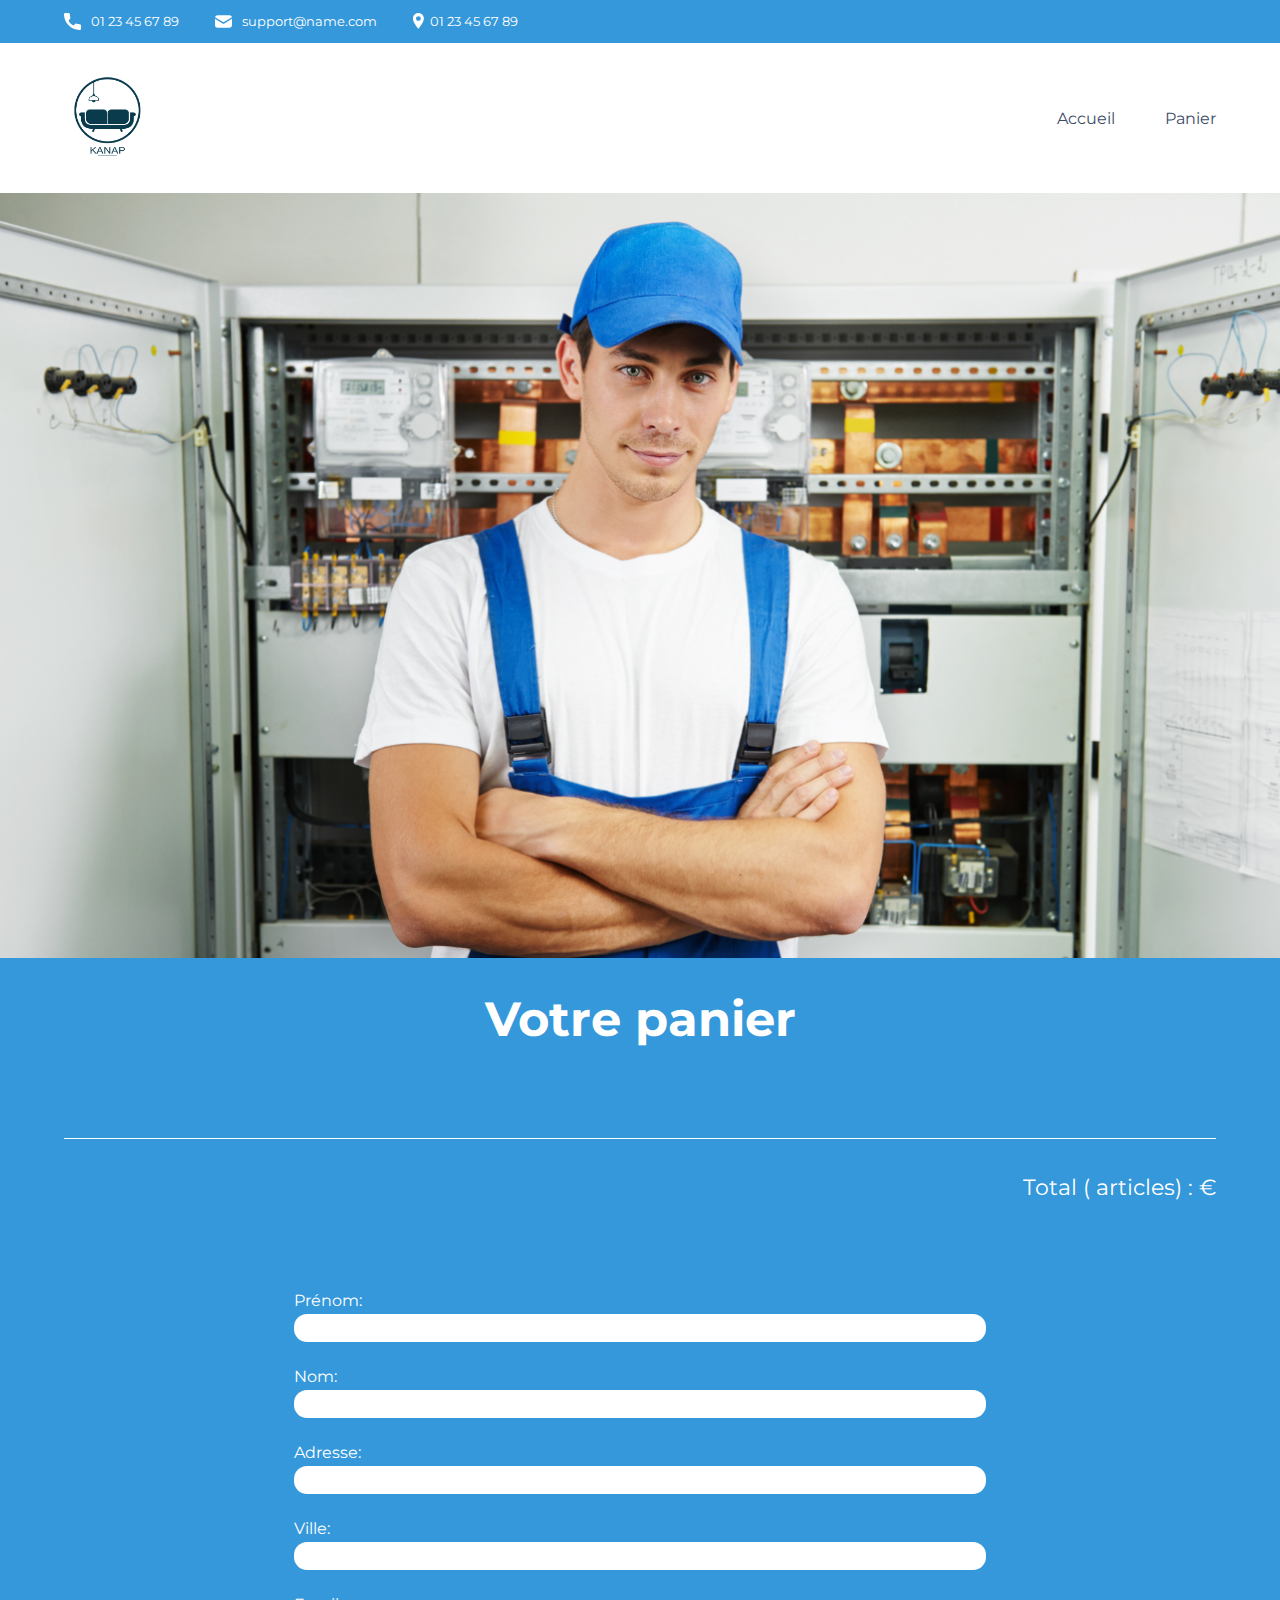
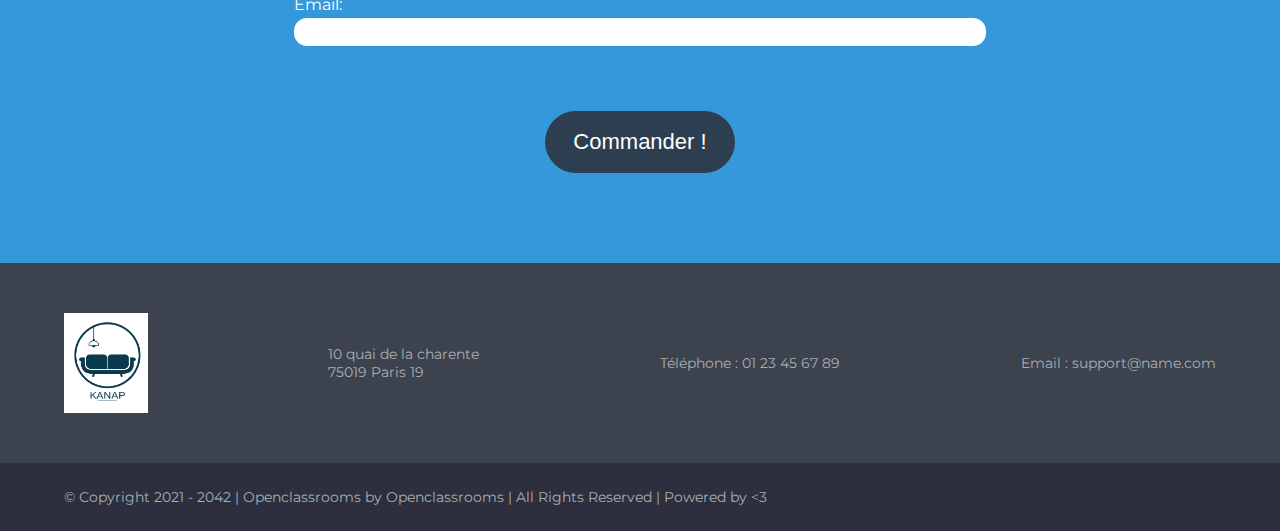
<file: cart.html>
<!DOCTYPE html>
<html lang="fr">
  <head>
    <title>Cart</title>

    <meta charset="utf-8">
    <meta name="description" content="Plateforme incroyable de e-commerce">

    <link rel="preconnect" href="https://fonts.googleapis.com">
    <link rel="preconnect" href="https://fonts.gstatic.com" crossorigin>
    <link href="https://fonts.googleapis.com/css2?family=Montserrat:wght@100;200;300;400;500;600;700;800;900&display=swap" rel="stylesheet">
    <link href="../css/style.css" rel="stylesheet" />
    <link href="../css/cart.css" rel="stylesheet" />

    <meta name="viewport" content="width=device-width, initial-scale=1">
  </head>

  <body>
    <header>
      <div class="limitedWidthBlockContainer informations">
        <div class="limitedWidthBlock">
          <ul>
            <li><img src="../images/icons/phone.svg" alt="logo de téléphone" class="informations__phone">01 23 45 67 89</li>
            <li><img src="../images/icons/mail.svg" alt="logo d'une enveloppe" class="informations__mail">support@name.com</li>
            <li><img src="../images/icons/adress.svg" alt="logo d'un point de géolocalisation" class="informations__address">01 23 45 67 89</li>
          </ul>
        </div>
      </div>
      <div class="limitedWidthBlockContainer menu">
        <div class="limitedWidthBlock">
          <a href="./index.html">
            <img class="logo" src="../images/logo.png" alt="Logo de l'entreprise">
          </a>
          <nav>
            <ul>
              <a href="./index.html"><li>Accueil</li></a>
              <a href="./cart.html"><li>Panier</li></a>
            </ul>
          </nav>
        </div>
      </div>
      <img class="banniere" src="../images/banniere.png" alt="Baniere">
    </header>
    
    <main class="limitedWidthBlockContainer">
      <div class="limitedWidthBlock" id="limitedWidthBlock">
        <div class="cartAndFormContainer" id="cartAndFormContainer">
          <h1>Votre panier</h1>
          <section class="cart">
            <section id="cart__items">
             <!--  <article class="cart__item" data-id="{product-ID}" data-color="{product-color}">
                <div class="cart__item__img">
                  <img src="../images/product01.jpg" alt="Photographie d'un canapé">
                </div>
                <div class="cart__item__content">
                  <div class="cart__item__content__description">
                    <h2>Nom du produit</h2>
                    <p>Vert</p>
                    <p>42,00 €</p>
                  </div>
                  <div class="cart__item__content__settings">
                    <div class="cart__item__content__settings__quantity">
                      <p>Qté : </p>
                      <input type="number" class="itemQuantity" name="itemQuantity" min="1" max="100" value="42">
                    </div>
                    <div class="cart__item__content__settings__delete">
                      <p class="deleteItem">Supprimer</p>
                    </div>
                  </div>
                </div>
              </article> -->
            </section>
            <div class="cart__price">
              <p>Total (<span id="totalQuantity"><!-- 2 --></span> articles) : <span id="totalPrice"><!-- 84,00 --></span> €</p>
            </div>
            <div class="cart__order">
              <form method="get" class="cart__order__form">
                <div class="cart__order__form__question">
                  <label for="firstName">Prénom: </label>
                  <input type="text" name="firstName" id="firstName" required>
                  <p id="firstNameErrorMsg"><!-- ci est un message d'erreur --></p>
                </div>
                <div class="cart__order__form__question">
                  <label for="lastName">Nom: </label>
                  <input type="text" name="lastName" id="lastName" required>
                  <p id="lastNameErrorMsg"></p>
                </div>
                <div class="cart__order__form__question">
                  <label for="address">Adresse: </label>
                  <input type="text" name="address" id="address" required>
                  <p id="addressErrorMsg"></p>
                </div>
                <div class="cart__order__form__question">
                  <label for="city">Ville: </label>
                  <input type="text" name="city" id="city" required>
                  <p id="cityErrorMsg"></p>
                </div>
                <div class="cart__order__form__question">
                  <label for="email">Email: </label>
                  <input type="email" name="email" id="email" required>
                  <p id="emailErrorMsg"></p>
                </div>
                <div class="cart__order__form__submit">
                  <input type="submit" value="Commander !" id="order">
                </div>
              </form>
            </div>
          </section>
        </div>
      </div>
    </main>
    
    <footer>
      <div class="limitedWidthBlockContainer footerMain">
        <div class="limitedWidthBlock">
          <div>
            <img class="logo" src="../images/logo.png" alt="Logo de l'entreprise">
          </div>
          <div>
            <p>10 quai de la charente <br>75019 Paris 19</p>
          </div>
          <div>
            <p>Téléphone : 01 23 45 67 89</p>
          </div>
          <div>
            <p>Email : support@name.com</p>
          </div>
        </div>
      </div>
      <div class="limitedWidthBlockContainer footerSecondary">
        <div class="limitedWidthBlock">
          <p>© Copyright 2021 - 2042 | Openclassrooms by Openclassrooms | All Rights Reserved | Powered by <3</p>
        </div>
      </div>
    </footer>
  <script src="../js/cart.js"></script>
  </body>
</html>
</file>
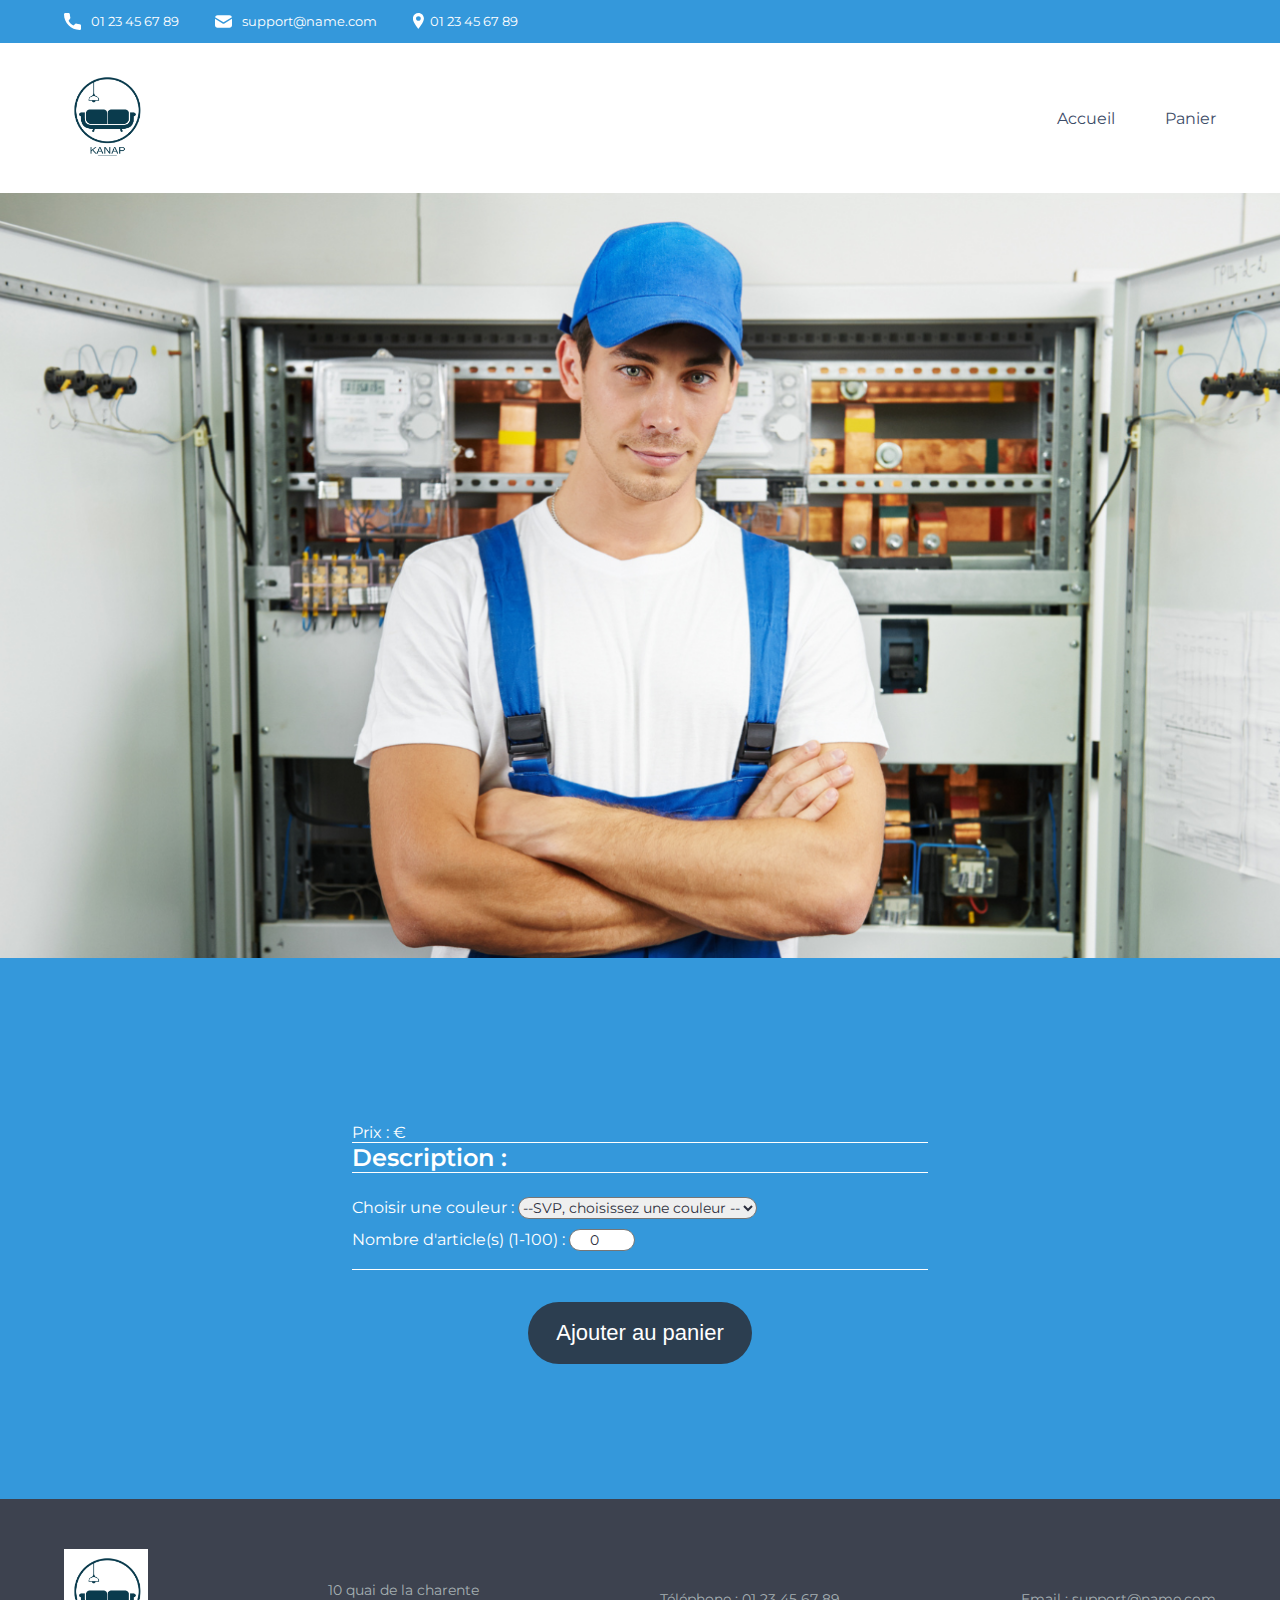
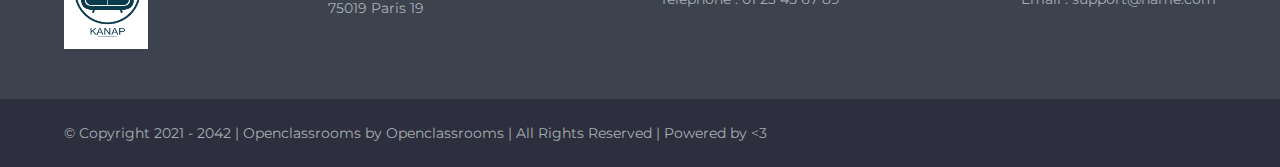
<file: product.html>
<!DOCTYPE html>
<html lang="fr">
  <head>
    <title>Nom du produit</title>

    <meta charset="utf-8">
    <meta name="description" content="Plateforme incroyable de e-commerce">

    <link rel="preconnect" href="https://fonts.googleapis.com">
    <link rel="preconnect" href="https://fonts.gstatic.com" crossorigin>
    <link href="https://fonts.googleapis.com/css2?family=Montserrat:wght@100;200;300;400;500;600;700;800;900&display=swap" rel="stylesheet">
    <link href="../css/style.css" rel="stylesheet" />
    <link href="../css/product.css" rel="stylesheet" />

    <meta name="viewport" content="width=device-width, initial-scale=1">
  </head>

  <body>
    <header>
      <div class="limitedWidthBlockContainer informations">
        <div class="limitedWidthBlock">
          <ul>
            <li><img src="../images/icons/phone.svg" alt="logo de téléphone" class="informations__phone">01 23 45 67 89</li>
            <li><img src="../images/icons/mail.svg" alt="logo d'une enveloppe" class="informations__mail">support@name.com</li>
            <li><img src="../images/icons/adress.svg" alt="logo d'un point de géolocalisation" class="informations__address">01 23 45 67 89</li>
          </ul>
        </div>
      </div>
      <div class="limitedWidthBlockContainer menu">
        <div class="limitedWidthBlock">
          <a href="./index.html">
            <img class="logo" src="../images/logo.png" alt="Logo de l'entreprise">
          </a>
          <nav>
            <ul>
              <a href="./index.html"><li>Accueil</li></a>
              <a href="./cart.html"><li>Panier</li></a>
            </ul>
          </nav>
        </div>
      </div>
      <img class="banniere" src="../images/banniere.png" alt="Baniere">
    </header>

    <main class="limitedWidthBlockContainer">
      <div class="limitedWidthBlock">
        <section class="item">
          <article>
            <div class="item__img">
              <!-- <img src="../images/logo.png" alt="Photographie d'un canapé"> -->
            </div>
            <div class="item__content">

              <div class="item__content__titlePrice">
                <h1 id="title"><!-- Nom du produit --></h1>
                <p>Prix : <span id="price"><!-- 42 --></span>€</p>
              </div>

              <div class="item__content__description">
                <p class="item__content__description__title">Description :</p>
                <p id="description"><!-- Dis enim malesuada risus sapien gravida nulla nisl arcu. --></p>
              </div>

              <div class="item__content__settings">
                <div class="item__content__settings__color">
                  <label for="color-select">Choisir une couleur :</label>
                  <select name="color-select" id="colors">
                      <option value="">--SVP, choisissez une couleur --</option>
<!--                    <option value="vert">vert</option>
                        <option value="blanc">blanc</option> -->
                  </select>
                </div>

                <div class="item__content__settings__quantity">
                  <label for="itemQuantity">Nombre d'article(s) (1-100) :</label>
                  <input type="number" name="itemQuantity" min="1" max="100" value="0" id="quantity">
                </div>
              </div>

              <div class="item__content__addButton">
                <button id="addToCart">Ajouter au panier</button>
              </div>

            </div>
          </article>
        </section>
      </div>
    </main>
    
    <footer>
      <div class="limitedWidthBlockContainer footerMain">
        <div class="limitedWidthBlock">
          <div>
            <img class="logo" src="../images/logo.png" alt="Logo de l'entreprise">
          </div>
          <div>
            <p>10 quai de la charente <br>75019 Paris 19</p>
          </div>
          <div>
            <p>Téléphone : 01 23 45 67 89</p>
          </div>
          <div>
            <p>Email : support@name.com</p>
          </div>
        </div>
      </div>
      <div class="limitedWidthBlockContainer footerSecondary">
        <div class="limitedWidthBlock">
          <p>© Copyright 2021 - 2042 | Openclassrooms by Openclassrooms | All Rights Reserved | Powered by <3</p>
        </div>
      </div>
    </footer>
  <script src="../js/product.js"></script>
  </body>
</html>
</file>
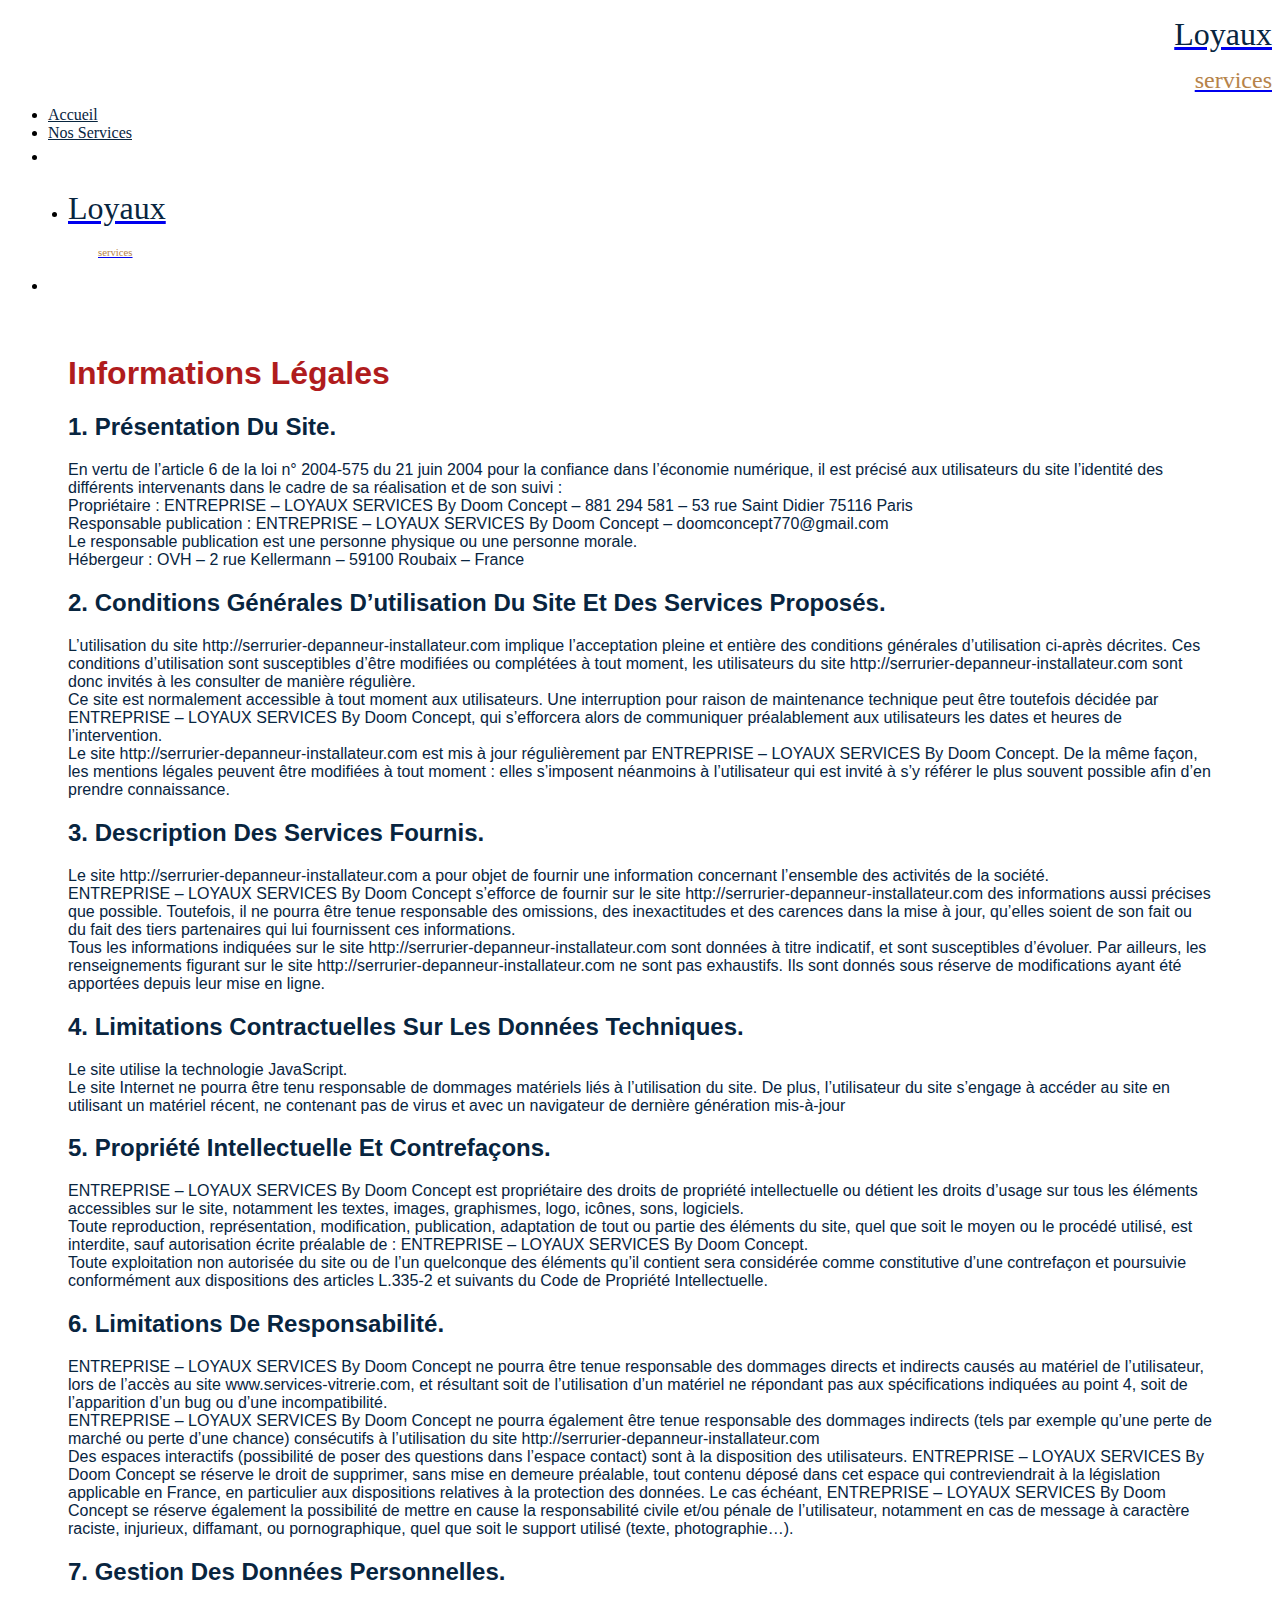
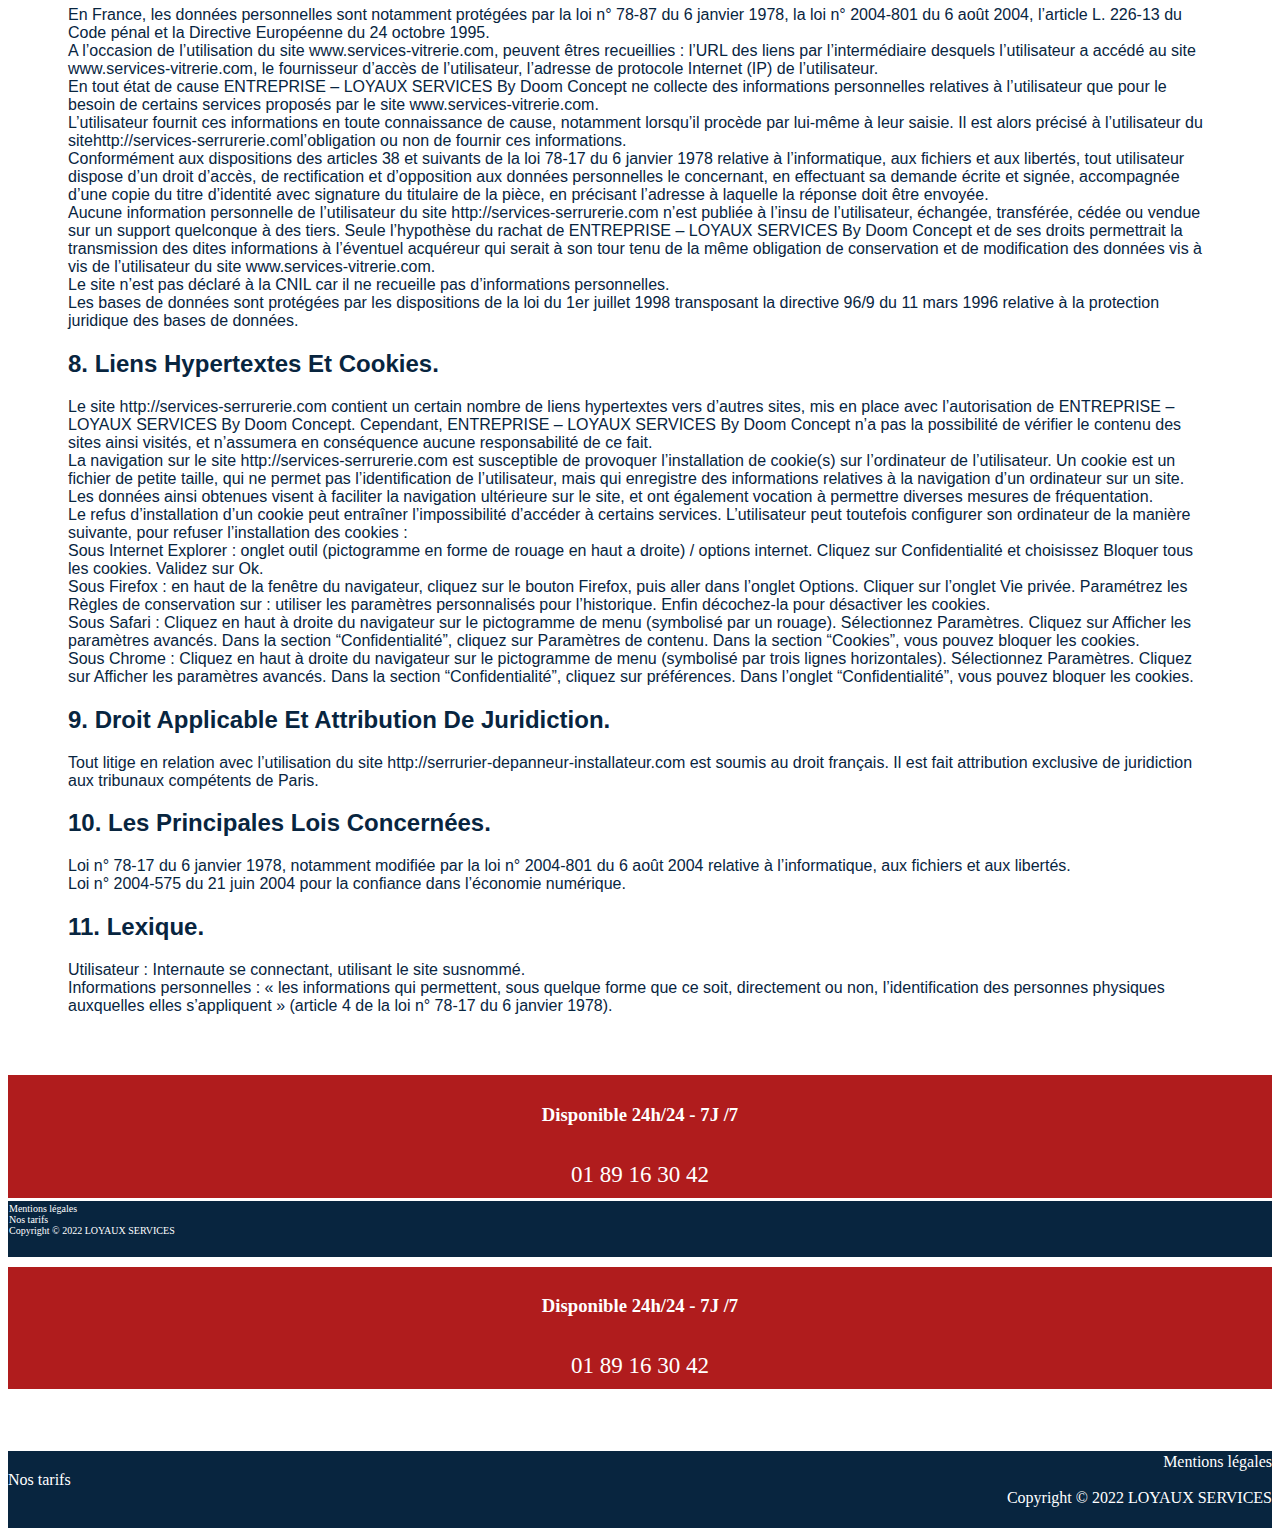
<file: html/pageMentionsLegales.html>
<!DOCTYPE html>
<html>
    <head>
        <meta charset="utf-8">
        <meta name="viewport" content="width=device-width, initial-scale=1">
        <link href="https://cdn.jsdelivr.net/npm/bootstrap@5.1.3/dist/css/bootstrap.min.css" rel="stylesheet" integrity="sha384-1BmE4kWBq78iYhFldvKuhfTAU6auU8tT94WrHftjDbrCEXSU1oBoqyl2QvZ6jIW3" crossorigin="anonymous">
        <script src="https://cdn.jsdelivr.net/npm/bootstrap@5.1.3/dist/js/bootstrap.bundle.min.js" integrity="sha384-ka7Sk0Gln4gmtz2MlQnikT1wXgYsOg+OMhuP+IlRH9sENBO0LRn5q+8nbTov4+1p" crossorigin="anonymous"></script>
        
        <style>
            h1{
                color: #08253F;
            }

            :root {
                --bs-blue: #08253F;
                --bs-indigo: #08253F;
                --bs-purple: #6f42c1;
                --bs-pink: #d63384;
                --bs-red: #dc3545;
                --bs-orange: #fd7e14;
                --bs-yellow: #ffc107;
                --bs-green: #198754;
                --bs-teal: #20c997;
                --bs-cyan: #08253F;
                --bs-white: #fff;
                --bs-gray: #6c757d;
                --bs-gray-dark: #343a40;
                --bs-gray-100: #f8f9fa;
                --bs-gray-200: #e9ecef;
                --bs-gray-300: #dee2e6;
                --bs-gray-400: #ced4da;
                --bs-gray-500: #adb5bd;
                --bs-gray-600: #6c757d;
                --bs-gray-700: #495057;
                --bs-gray-800: #343a40;
                --bs-gray-900: #212529;
                --bs-primary: #08253F;
                --bs-secondary: #08253F;
                --bs-success: #08253F;
                --bs-info: #08253F;
                --bs-warning: #08253F;
                --bs-danger: #08253F;
                --bs-light: #08253F;
                --bs-dark: #08253F;
                --bs-primary-rgb: 8, 37, 63;
                --bs-secondary-rgb: 8, 37, 63;
                --bs-success-rgb: 8, 37, 63;
                --bs-info-rgb: 13, 202, 240;
                --bs-warning-rgb: 255, 193, 7;
                --bs-danger-rgb: 255, 255, 255;
                --bs-light-rgb: 248, 249, 250;
                --bs-dark-rgb: 33, 37, 41;
                --bs-white-rgb: 255, 255, 255;
                --bs-black-rgb: 0, 0, 0;
                --bs-body-color-rgb: 8, 37, 63;
                --bs-body-bg-rgb: 255, 255, 255;
                --bs-font-sans-serif: system-ui, -apple-system, "Playfair display", Playfair display;
                --bs-font-monospace: SFMono-Regular, Menlo, Monaco, Consolas, "Liberation Mono", "Courier New", monospace;
                --bs-gradient: linear-gradient(180deg, rgba(255, 255, 255, 0.15), rgba(255, 255, 255, 0));
                --bs-body-font-family: var(Playfair display);
                --bs-body-font-size: 1rem;
                --bs-body-font-weight: 400;
                --bs-body-line-height: 1;
                --bs-body-color: #08253F;
                --bs-body-bg: #fff;
            }

        </style>
    </head>

    <body style="font-family: playfair display; overflow-x: hidden;" >
        <div class="container-fluide fixed-top sticky-top d-none d-lg-block" style="background-color: white;">
            <ul class="nav row" >
              <li class="col-2 nav-item" style="margin-left:-60px">
                <a class="nav-link active" aria-current="page" href="2.html">
                    <h1 class="h1" style="margin-top: 10px; font-weight: normal; text-align: right;">Loyaux</h1>
                    <h2 class="h4" style="line-height: 0.5; color: #08253F; font-weight: normal; color: #B68349; text-align: right;">services</h2>
                </a>
              </li>
              <li class="col-1 offset-5  nav-item h4">
                <a class="nav-link" href="2.html" style="color: #08253F;margin-top: 30px;">Accueil</a>
              </li>
              <li class="col-2 nav-item h4">
                <a class="nav-link" href="nosServices.html" style="color: #08253F;margin-top: 30px; ">Nos Services</a>
              </li>
              <li class="col-2 nav-item h4">
                <a type="button" class="btn btn-danger" style="margin-top: 30px; text-decoration: none;" href="tel:+33189163042"><span style="font-family: Playfair display; font-size: 23px; color: white;">01 89 16 30 42</span></a>  
              </li>
            </ul>
        </div>

        <div class="container-fluide fixed-top sticky-top d-block d-lg-none" style="background-color: white;">
            <ul class="nav row" style="margin-top: 10px;">
              <li class="col-4 nav-item" style="margin-left: 20px;">
                <a class="nav-link active" aria-current="page" href="2.html">
                    <h1 class="h1" style="font-weight: normal;">Loyaux</h1>
                    <h6 class="h6" style="line-height: 0; margin-left: 30px; font-weight: normal; color: #B68349">services</h6>
                </a>
              </li>
              <li class="col-5 offset-2 nav-item h4">
                <a type="button" class="btn btn-danger h4" style="margin-top: 10px; text-decoration: none;" href="tel:+33189163042"><span style="font-family: Playfair display; color: white;">01 89 16 30 42</span></a> 
              </li>
            </ul>
        </div>

        <div style="font-family: arimo; margin: 60px 60px 60px 60px; color:#08253F">
            <h1 style="color:#B01C1D">Informations Légales</h1>
            <h2>1. Présentation Du Site.</h2>
            <p>
                En vertu de l’article 6 de la loi n° 2004-575 du 21 juin 2004 pour la confiance dans l’économie numérique, il est précisé aux utilisateurs du site  l’identité des différents intervenants dans le cadre de sa réalisation et de son suivi :
                <br>Propriétaire : ENTREPRISE – LOYAUX SERVICES  By Doom Concept – 881 294 581 – 53 rue Saint Didier 75116 Paris
                <br>Responsable publication : ENTREPRISE – LOYAUX SERVICES By Doom Concept – doomconcept770@gmail.com
                <br>Le responsable publication est une personne physique ou une personne morale.
                <br>Hébergeur : OVH – 2 rue Kellermann – 59100 Roubaix – France
            </p>
            <h2>2. Conditions Générales D’utilisation Du Site Et Des Services Proposés.</h2>
            <p>
                L’utilisation du site http://serrurier-depanneur-installateur.com implique l’acceptation pleine et entière des conditions générales d’utilisation ci-après décrites. Ces conditions d’utilisation sont susceptibles d’être modifiées ou complétées à tout moment, les utilisateurs du site http://serrurier-depanneur-installateur.com sont donc invités à les consulter de manière régulière.
                <br>Ce site est normalement accessible à tout moment aux utilisateurs. Une interruption pour raison de maintenance technique peut être toutefois décidée par ENTREPRISE – LOYAUX SERVICES By Doom Concept, qui s’efforcera alors de communiquer préalablement aux utilisateurs les dates et heures de l’intervention.
                <br>Le site http://serrurier-depanneur-installateur.com est mis à jour régulièrement par ENTREPRISE – LOYAUX SERVICES By Doom Concept. De la même façon, les mentions légales peuvent être modifiées à tout moment : elles s’imposent néanmoins à l’utilisateur qui est invité à s’y référer le plus souvent possible afin d’en prendre connaissance.
            </p>
            <h2>3. Description Des Services Fournis.</h2>
            <p>
                Le site http://serrurier-depanneur-installateur.com a pour objet de fournir une information concernant l’ensemble des activités de la société.
                <br>ENTREPRISE – LOYAUX SERVICES By Doom Concept s’efforce de fournir sur le site http://serrurier-depanneur-installateur.com des informations aussi précises que possible. Toutefois, il ne pourra être tenue responsable des omissions, des inexactitudes et des carences dans la mise à jour, qu’elles soient de son fait ou du fait des tiers partenaires qui lui fournissent ces informations.
                <br>Tous les informations indiquées sur le site http://serrurier-depanneur-installateur.com sont données à titre indicatif, et sont susceptibles d’évoluer. Par ailleurs, les renseignements figurant sur le site http://serrurier-depanneur-installateur.com ne sont pas exhaustifs. Ils sont donnés sous réserve de modifications ayant été apportées depuis leur mise en ligne.
            </p>
            <h2>4. Limitations Contractuelles Sur Les Données Techniques.</h2>
            <p>
                Le site utilise la technologie JavaScript.
                <br>Le site Internet ne pourra être tenu responsable de dommages matériels liés à l’utilisation du site. De plus, l’utilisateur du site s’engage à accéder au site en utilisant un matériel récent, ne contenant pas de virus et avec un navigateur de dernière génération mis-à-jour            
            </p>
            <h2>5. Propriété Intellectuelle Et Contrefaçons.</h2>
            <p>
                ENTREPRISE – LOYAUX SERVICES By Doom Concept est propriétaire des droits de propriété intellectuelle ou détient les droits d’usage sur tous les éléments accessibles sur le site, notamment les textes, images, graphismes, logo, icônes, sons, logiciels.
                <br>Toute reproduction, représentation, modification, publication, adaptation de tout ou partie des éléments du site, quel que soit le moyen ou le procédé utilisé, est interdite, sauf autorisation écrite préalable de : ENTREPRISE – LOYAUX SERVICES By Doom Concept.
                <br>Toute exploitation non autorisée du site ou de l’un quelconque des éléments qu’il contient sera considérée comme constitutive d’une contrefaçon et poursuivie conformément aux dispositions des articles L.335-2 et suivants du Code de Propriété Intellectuelle.           
            </p>
            <h2>6. Limitations De Responsabilité.</h2>
            <p>
                ENTREPRISE – LOYAUX SERVICES By Doom Concept ne pourra être tenue responsable des dommages directs et indirects causés au matériel de l’utilisateur, lors de l’accès au site www.services-vitrerie.com, et résultant soit de l’utilisation d’un matériel ne répondant pas aux spécifications indiquées au point 4, soit de l’apparition d’un bug ou d’une incompatibilité.
                <br>ENTREPRISE – LOYAUX SERVICES By Doom Concept ne pourra également être tenue responsable des dommages indirects (tels par exemple qu’une perte de marché ou perte d’une chance) consécutifs à l’utilisation du site http://serrurier-depanneur-installateur.com
                <br>Des espaces interactifs (possibilité de poser des questions dans l’espace contact) sont à la disposition des utilisateurs. ENTREPRISE – LOYAUX SERVICES By Doom Concept se réserve le droit de supprimer, sans mise en demeure préalable, tout contenu déposé dans cet espace qui contreviendrait à la législation applicable en France, en particulier aux dispositions relatives à la protection des données. Le cas échéant, ENTREPRISE – LOYAUX SERVICES By Doom Concept se réserve également la possibilité de mettre en cause la responsabilité civile et/ou pénale de l’utilisateur, notamment en cas de message à caractère raciste, injurieux, diffamant, ou pornographique, quel que soit le support utilisé (texte, photographie…).         
            </p>
            <h2>7. Gestion Des Données Personnelles.</h2>
            <p>
                En France, les données personnelles sont notamment protégées par la loi n° 78-87 du 6 janvier 1978, la loi n° 2004-801 du 6 août 2004, l’article L. 226-13 du Code pénal et la Directive Européenne du 24 octobre 1995.
                <br>A l’occasion de l’utilisation du site www.services-vitrerie.com, peuvent êtres recueillies : l’URL des liens par l’intermédiaire desquels l’utilisateur a accédé au site www.services-vitrerie.com, le fournisseur d’accès de l’utilisateur, l’adresse de protocole Internet (IP) de l’utilisateur.
                <br>En tout état de cause ENTREPRISE – LOYAUX SERVICES By Doom Concept ne collecte des informations personnelles relatives à l’utilisateur que pour le besoin de certains services proposés par le site www.services-vitrerie.com.
                <br>L’utilisateur fournit ces informations en toute connaissance de cause, notamment lorsqu’il procède par lui-même à leur saisie. Il est alors précisé à l’utilisateur du sitehttp://services-serrurerie.coml’obligation ou non de fournir ces informations.
                <br>Conformément aux dispositions des articles 38 et suivants de la loi 78-17 du 6 janvier 1978 relative à l’informatique, aux fichiers et aux libertés, tout utilisateur dispose d’un droit d’accès, de rectification et d’opposition aux données personnelles le concernant, en effectuant sa demande écrite et signée, accompagnée d’une copie du titre d’identité avec signature du titulaire de la pièce, en précisant l’adresse à laquelle la réponse doit être envoyée.
                <br>Aucune information personnelle de l’utilisateur du site http://services-serrurerie.com n’est publiée à l’insu de l’utilisateur, échangée, transférée, cédée ou vendue sur un support quelconque à des tiers. Seule l’hypothèse du rachat de ENTREPRISE – LOYAUX SERVICES By Doom Concept et de ses droits permettrait la transmission des dites informations à l’éventuel acquéreur qui serait à son tour tenu de la même obligation de conservation et de modification des données vis à vis de l’utilisateur du site www.services-vitrerie.com.
                <br>Le site n’est pas déclaré à la CNIL car il ne recueille pas d’informations personnelles.
                <br>Les bases de données sont protégées par les dispositions de la loi du 1er juillet 1998 transposant la directive 96/9 du 11 mars 1996 relative à la protection juridique des bases de données.
            </p>
            <h2>8. Liens Hypertextes Et Cookies.</h2>
            <p>
                Le site http://services-serrurerie.com contient un certain nombre de liens hypertextes vers d’autres sites, mis en place avec l’autorisation de ENTREPRISE – LOYAUX SERVICES By Doom Concept. Cependant, ENTREPRISE – LOYAUX SERVICES By Doom Concept n’a pas la possibilité de vérifier le contenu des sites ainsi visités, et n’assumera en conséquence aucune responsabilité de ce fait.
                <br>La navigation sur le site http://services-serrurerie.com est susceptible de provoquer l’installation de cookie(s) sur l’ordinateur de l’utilisateur. Un cookie est un fichier de petite taille, qui ne permet pas l’identification de l’utilisateur, mais qui enregistre des informations relatives à la navigation d’un ordinateur sur un site. Les données ainsi obtenues visent à faciliter la navigation ultérieure sur le site, et ont également vocation à permettre diverses mesures de fréquentation.
                <br>Le refus d’installation d’un cookie peut entraîner l’impossibilité d’accéder à certains services. L’utilisateur peut toutefois configurer son ordinateur de la manière suivante, pour refuser l’installation des cookies :
                <br>Sous Internet Explorer : onglet outil (pictogramme en forme de rouage en haut a droite) / options internet. Cliquez sur Confidentialité et choisissez Bloquer tous les cookies. Validez sur Ok.
                <br>Sous Firefox : en haut de la fenêtre du navigateur, cliquez sur le bouton Firefox, puis aller dans l’onglet Options. Cliquer sur l’onglet Vie privée. Paramétrez les Règles de conservation sur : utiliser les paramètres personnalisés pour l’historique. Enfin décochez-la pour désactiver les cookies.
                <br>Sous Safari : Cliquez en haut à droite du navigateur sur le pictogramme de menu (symbolisé par un rouage). Sélectionnez Paramètres. Cliquez sur Afficher les paramètres avancés. Dans la section “Confidentialité”, cliquez sur Paramètres de contenu. Dans la section “Cookies”, vous pouvez bloquer les cookies.
                <br>Sous Chrome : Cliquez en haut à droite du navigateur sur le pictogramme de menu (symbolisé par trois lignes horizontales). Sélectionnez Paramètres. Cliquez sur Afficher les paramètres avancés. Dans la section “Confidentialité”, cliquez sur préférences. Dans l’onglet “Confidentialité”, vous pouvez bloquer les cookies.
            </p>
            <h2>9. Droit Applicable Et Attribution De Juridiction.</h2>
            <p>
                Tout litige en relation avec l’utilisation du site http://serrurier-depanneur-installateur.com est soumis au droit français. Il est fait attribution exclusive de juridiction aux tribunaux compétents de Paris.        
            </p>
            <h2>10. Les Principales Lois Concernées.</h2>
            <p>
                Loi n° 78-17 du 6 janvier 1978, notamment modifiée par la loi n° 2004-801 du 6 août 2004 relative à l’informatique, aux fichiers et aux libertés.
                <br>Loi n° 2004-575 du 21 juin 2004 pour la confiance dans l’économie numérique.       
            </p>
            <h2>11. Lexique.</h2>
            <p>
                Utilisateur : Internaute se connectant, utilisant le site susnommé.
                <br>Informations personnelles : « les informations qui permettent, sous quelque forme que ce soit, directement ou non, l’identification des personnes physiques auxquelles elles s’appliquent » (article 4 de la loi n° 78-17 du 6 janvier 1978).      
            </p>
        </div>

        <div class="container-fluide d-block d-lg-none" style="background-color: #B01C1D;">
            <div style="justify-items: center; text-align: center;">
                <div style="font-size: 5px"><br><br></div>
                <div class="col-10 offset-1"><h3 style="color:white;">Disponible 24h/24 - 7J /7</h3></div>
                <div style="font-size: 15px"><br></div>
                <a type="button" class="btn btn-outline-danger" style=" text-decoration: none;" href="tel:+33189163042"><span style="font-family: Playfair display; font-size: 23px; color: white;">01 89 16 30 42</span></a> 
                <div style="font-size: 5px"><br><br></div>
            </div>
        </div> 

        <div class="container-fluide d-block d-lg-none" style="background-color: white;">
            <p style="font-size:1px"><br></p>
        </div>

        <div class="container-fluide d-block d-lg-none" style="background-color: #08253F;">
            <p style="font-size:1px"><br></p>
            <div class="row" style="font-size:10px; margin-left: 1px;">
                <div class="col-4" ><a style="color: white; text-decoration: none ;" href="pageMentionsLegales.html">Mentions légales</a></div>
                <div class="col-2"><a style="color: white; text-decoration: none; " href="tarifs.html">Nos tarifs</a></div>
                <div class="col-6" style="color:white;">Copyright © 2022 LOYAUX SERVICES</div>
            </div>
            <p style="font-size:10px"><br></p>
        </div>

        <div class="container-fluide d-none d-lg-block" style="background-color: #B01C1D;">
            <div style="justify-items: center; text-align: center;">
                <div style="font-size: 5px"><br><br></div>
                <div class="col-10 offset-1"><h3 style="color:white;">Disponible 24h/24 - 7J /7</h3></div>
                <div style="font-size: 15px"><br></div>
                <a type="button" class="btn btn-outline-danger" style=" text-decoration: none;" href="tel:+33189163042"><span style="font-family: Playfair display; font-size: 23px; color: white;">01 89 16 30 42</span></a> 
                <div style="font-size: 5px"><br><br></div>
            </div>
        </div> 

        <div class="container-fluide d-none d-lg-block" style="background-color: white;">
            <div><h6><br></h6></div>
        </div>

        <div class="container-fluide d-none d-lg-block" style="background-color: #08253F;">
            <p style="font-size:1px"><br></p>
            <div class="row">
                <div class="col-2" style="text-align: right; "><a style="color: white; text-decoration: none;" href="pageMentionsLegales.html">Mentions légales</a></div>
                <div class="col-2"><a style="color: white; text-decoration: none; " href="tarifs.html">Nos tarifs</a></div>
                <div class="col-4 offset-3" style="color:white; text-align: right;">Copyright © 2022 LOYAUX SERVICES</div>
            </div>
            <p style="font-size:10px"><br></p>
        </div>
    </body>
</html>
</file>
<file: css/style.css>
/*********/
/*GENERAL*/
/*********/

body {
	font-family: 'Montserrat', sans-serif;
	margin: 0;
	color: white;
	min-width: 300px;
}
h1 {
	font-size: 48px;
	font-weight: 700;
	text-align: center;
}
h2 {
	font-weight: 400;
	margin-bottom: 60px;
	text-align: center;
}

p{
	margin: 0px;
	padding: 0px;
}

a{
	text-decoration: none;
	color: initial;
}

a:hover{
	text-decoration: none;
	color: initial;
}

.logo {
	height: 100px;
	font-size: 40px;
	text-align: right;
	line-height: 20px;
}

.sous_h1{
	color: #B68349;
    font-size: 20px;
}

/*maxwidth + centering*/
.limitedWidthBlockContainer {
	display: flex;
	flex-direction: column;
	justify-content: center;
}

.logo.limitedWidthBlock{
	width: 80%;
}

.limitedWidthBlock {
	width: 90%;
	max-width: 1400px;
	padding: 0 5%;
}

.blue{
	background-color: var(--secondary-color);
}

.white{
	color: var(--secondary-color);
	background-color: white;
}

.fin{
	flex-direction: column;
    align-content: center;
    align-items: center;
}

.fin p{
	font-size: 27px;
	margin-bottom: 40px;
}

.fin button{
	margin: auto;
    font-size: xx-large;
    text-align: center;
    display: flex;
    color: white;
    background-color: red;
    padding: 5%;
    border: none;
    border-radius: 10px;
    margin-bottom: 40px;

}

/*Colors*/
:root {
	--main-color: #3498db;
	--secondary-color: #2c3e50;
	--text-color: #3d4c68;
	--footer-text-color: #a6b0b3; 
	--footer-main-color: #3d424f; 
	--footer-secondary-color: #2d2f3e;
	/*background-color: var(--main-color);*/
}




/********/
/*Header*/
/********/

/*informations*/
.informations {
	font-size: 13px;
	background-color: var(--main-color);
}
.informations img {
	height: 17px;
}
.informations ul {
	display: flex;
	padding-left: 0;
}
.informations ul li {
	display: flex;
	list-style: none;
	margin-right: 36px;
}
.informations__phone,
.informations__mail {
	margin-right: 10px;
}

/*menu*/
.menu {
	background-color: white;
	height: 15vh;
	min-height: 150px;
}
.menu .limitedWidthBlock {
	display: flex;
	justify-content: space-between;
}

.logo{
	display: flex;
	align-items:center ;

}

.menu a {
	display: flex;
	align-items: center;
	text-decoration: none;
}
.menu nav {
	display: flex;
}
.menu nav ul {
	display: flex;
	margin: 0;
}
.menu nav ul li {
	list-style: none;
	margin-left: 50px;
	color: var(--text-color);
}
.menu nav ul li:hover {
	font-weight: 600;
	color: #3498db !important;
}

/*banniere*/
.banniere {
	width: 100%;
	height: 85vh;
	object-fit: cover;
	display: flex;
}




/******/
/*Main*/
/******/

main {
	background-color: var(--main-color);
}

/*items*/
.items {
	margin: 5% 2%;
	display: flex;
	justify-content: space-around;
	flex-wrap: wrap;
	font-size: 20px;
	width: 100%;
}

.items_e {
	margin: 5% 2%;
    justify-content: space-around;
    flex-wrap: wrap;
    display: flex;
    font-size: 20px;
    flex-direction: column;
    align-items: flex-start;
}

.items a {
	width: 21%;
	text-decoration: none;
	color: unset;
}
.items a:hover article {
	box-shadow: rgba(42, 18, 206, 0.9) 0 0 22px 6px;
}
.items article {
	background-color: var(--secondary-color);
	display: flex;
	flex-direction: column;
	align-items: center;
	margin-bottom: 40px;
	padding-top: 25px;
	width: 100%;
	border-radius: 10px;
}
.items article img {
	width: 160px;
	height: 160px;
	object-fit: cover;
	border-radius: 10px;
}
.items article h3 {
	font-size: 22px;
	font-weight: 700;
	text-align: center;
	text-transform: uppercase;
}
.items article p {
	text-align: center;
	padding-left: 23px;
	padding-right: 23px;
	box-sizing: border-box;
	overflow: hidden;
	text-overflow: ellipsis;

	display: -webkit-box;
	-webkit-line-clamp: 3;
	-webkit-box-orient: vertical;
	white-space: normal;
	font-size: 15px;
}

.i_p{
	display: flex;
    flex-direction: column;
    align-items: center;
    margin: 20px;
    text-shadow: 0px 0px 10px red;
}

.i_p i {
    font-size: 50px;
    margin: 10px;
}

.ul_li{
	display: flex;
	justify-content: center;
}

.ul_li ul{
	width: 40%;
}

.cart__order__form__question {
    display: flex;
    flex-direction: column;
    margin-bottom: 25px;
}

.cart__order__form__question input{
    border-radius: 13px;
    border: 0;
    height: 26px;
    margin-top: 4px;
}

.cart__order__form__question textarea {
    border-radius: 13px;
    border: 0;
    margin-top: 4px;
    height: 70px;
}

.cart__order__form__question p {
    margin: 0;
    color: #fbbcbc;
    font-size: 15px;
    margin-left: 8px;
}

form.cart__order__form {
    width: 60%;
}

.items_e button{
	font-size: large;
    color: white;
    background-color: red;
    padding: 5%;
    border: none;
    border-radius: 10px;
    margin-top: 20px;
    margin-bottom: 40px;
}




/********/
/*Footer*/
/********/

footer {
	color: var(--footer-text-color);
	display: flex;
	flex-direction: column;
	font-size: 14px;
}
footer .footerMain,
footer .footerSecondary {
	width: 100%;
}

/*footerMain*/
.footerMain {
	background-color: var(--footer-main-color);
	padding: 50px 0;
}
.footerMain .limitedWidthBlock {
	display: flex;
	justify-content: space-between;
}
.footerMain .limitedWidthBlock div {
	display: flex;
	align-items: center;
}

/*footerSecondary*/
.footerSecondary {
	background-color: var(--footer-secondary-color);
	padding: 25px 0;
}




/***************/
/*Media queries*/
/***************/

@media (max-width: 991.98px) {
	.informations ul {
		display: flex;
		justify-content: space-around;
	}
	.items a {
		width: 42%;
	}
	.footerMain .limitedWidthBlock {
		display: flex;
		flex-direction: column;
		align-items: center;
	}
	.footerSecondary .limitedWidthBlock p {
		text-align: center;
	}
}

@media (max-width: 575.98px) { 
	h1{
		font-size: 30px;
	}
	.informations ul {
		flex-direction: column;
		align-items: center;
	}
	.informations ul li{
		margin-bottom: 14px;
		margin-right: 0;
	}
	.menu .limitedWidthBlock {
		display: flex;
		flex-direction: column;
		align-items: center;
	}
	.menu nav ul {
		padding: 0;
		line-height: 10px;
	}
	.menu nav ul li{
		margin-left: 20px;
	}
	.menu nav ul a:first-child li {
		margin-left: 0;
	}
	.items a {
		width: 75%;
	}

	.ul_li{
		flex-direction: column;
	}

	.ul_li ul{
		width: 80%;
	}
}
</file>
<file: css/cart.css>
/*********/
/*GENERAL*/
/*********/

main {
	padding-bottom: 90px;
}
h1 {
	margin-bottom: 90px;
}
h2 {
	text-align: start;
}

/************/
/*Cart Items*/
/************/
.cart__item {
	display: flex;
	justify-content: space-around;
	border-top: 1px solid white;
	padding-top: 35px;
	margin-bottom: 30px;
}
.cart__item__img {
	width: 25%;
}
.cart__item__img img {
	width: 100%;
	border-radius: 25px;
}
.cart__item__content {
	width: 50%;
	display: flex;
	flex-direction: column;
	justify-content: space-between;
}
.cart__item__content__titlePrice {
	display: flex;
	justify-content: space-between;
}
.cart__item__content__titlePrice h2,
.cart__item__content__titlePrice p {
	margin: 0;
}
.cart__item__content__settings p {
	margin: 0;
}
.cart__item__content__settings input {
	color: var(--footer-secondary-color);
	font-family: 'Montserrat', sans-serif;
	font-size: 14px;
	border-radius: 20px;
	border: 1px solid #767676;
	text-align: center;
	text-align-last: center;
}
.cart__item__content__settings input:focus {
	outline: none;
}
.cart__item__content__settings__quantity {
	display: flex;
}
.cart__item__content__settings__quantity p {
	margin-right: 10px;
	display: flex;
}
.cart__item__content__settings__delete p {
	display: inline;
}
.cart__item__content__settings__delete p:hover {
	cursor: pointer;
	font-weight: 700;
}

/*******/
/*Price*/
/*******/
.cart__price {
	border-top: 1px solid white;
	padding-top: 35px;
}
.cart__price p {
	text-align: end;
	font-size: 22px;
}

/*******/
/*Order*/
/*******/
.cart__order {
	display: flex;
	justify-content: center;
	margin-top: 90px;
}
.cart__order__form {
	width: 50%;
}
.cart__order__form__question {
	display: flex;
	flex-direction: column;
	margin-bottom: 25px;
}
.cart__order__form__question input {
	border-radius: 13px;
	border: 0;
	height: 26px;
	margin-top: 4px;
}
.cart__order__form__question input:focus {
	outline: none;
}
.cart__order__form__question p {
	margin: 0;
	color: #fbbcbc;
	font-size: 15px;
	margin-left: 8px;
}
.cart__order__form__submit {
	display: flex;
	justify-content: center;
}
.cart__order__form__submit input {
	font-size: 22px;
	border-radius: 40px;
	border: 0;
	background-color: var(--secondary-color);
	color: white;
	padding: 18px 28px;
	cursor: pointer;
	margin-top: 40px;
}
.cart__order__form__submit input:hover {
	box-shadow: rgb(42 18 206 / 90%) 0 0 22px 6px;
}



/***************/
/*Media queries*/
/***************/

@media (max-width: 991.98px) {
	.cart__item__content__titlePrice {
		flex-direction: column;
	}
}

@media (max-width: 575.98px) { 
	.cart__item {
		flex-direction: column;
		align-items: center;
	}
	.cart__item__img {
		width: 50%;
	}
	.cart__item__content {
		width: 90%;
	}
	.cart__item__content__titlePrice {
		margin-bottom: 20px;
	}
	.cart__price p {
		text-align: center;
	}
	.cart__order {
		justify-content: center;
	}
	.cart__order__form {
		width: 75%;
	}
}
</file>
<file: css/product.css>
/*********/
/*Product*/
/*********/

/*Item Details*/
.item {
	margin: 135px 0;
	display: flex;
	justify-content: center;
}
.item article {
	display: flex;
	flex-direction: column;
	align-items: center;
	width: 50%;
}
.item__img {
	width: 100%;
}
.item__img img {
	width: 100%;
	border-radius: 15px;
}
.item__content {
	width: 100%;
	color: white;
	display: flex;
	flex-direction: column;
	justify-content: space-between;
}
.item__content h1 {
	text-align: left;
	font-size: 48px;
	font-weight: 700;
	margin-top: 30px;
	margin-bottom: 0;
}
.item__content__titlePrice,
.item__content__description,
.item__content__settings {
	border-bottom: 1px solid white;
}
.item__content__titlePrice p {
	margin-top: 4px;
}
.item__content__description {
	display: flex;
	flex-direction: column;
}
.item__content__description__title {
	font-weight: 600;
	font-size: 24px;
	margin-bottom: 0;
}
.item__content__settings {
	padding-top: 24px;
	padding-bottom: 18px;
}
.item__content__settings__color {
	margin-bottom: 10px;
}
.item__content__settings__color select,
.item__content__settings__quantity input {
	color: var(--footer-secondary-color);
	font-family: 'Montserrat', sans-serif;
	font-size: 14px;
	border-radius: 20px;
	border: 1px solid #767676;
	text-align: center;
	text-align-last: center;
}
.item__content__settings__color select:focus,
.item__content__settings__quantity input:focus {
	outline: none;
}
.item__content__addButton {
	display: flex;
	justify-content: center;
	padding-top: 32px;
}
.item__content__addButton button {
	font-size: 22px;
	border-radius: 40px;
	border: 0;
	background-color: var(--secondary-color);
	color: white;
	padding: 18px 28px;
	cursor: pointer;
}
.item__content__addButton button:hover {
	box-shadow: rgba(42, 18, 206, 0.9) 0 0 22px 6px;
}





/***************/
/*Media queries*/
/***************/

@media (max-width: 991.98px) {
	.item article {
		width: 70%;
	}
	.item__content__settings__color,
	.item__content__settings__quantity {
		display: flex;
		flex-direction: column;
		align-items: center;
	}
	.item__content__settings__color {
		margin-bottom: 26px;
	}
}

@media (max-width: 575.98px) { 
	.item article {
		width: 90%;
	}
}
</file>
